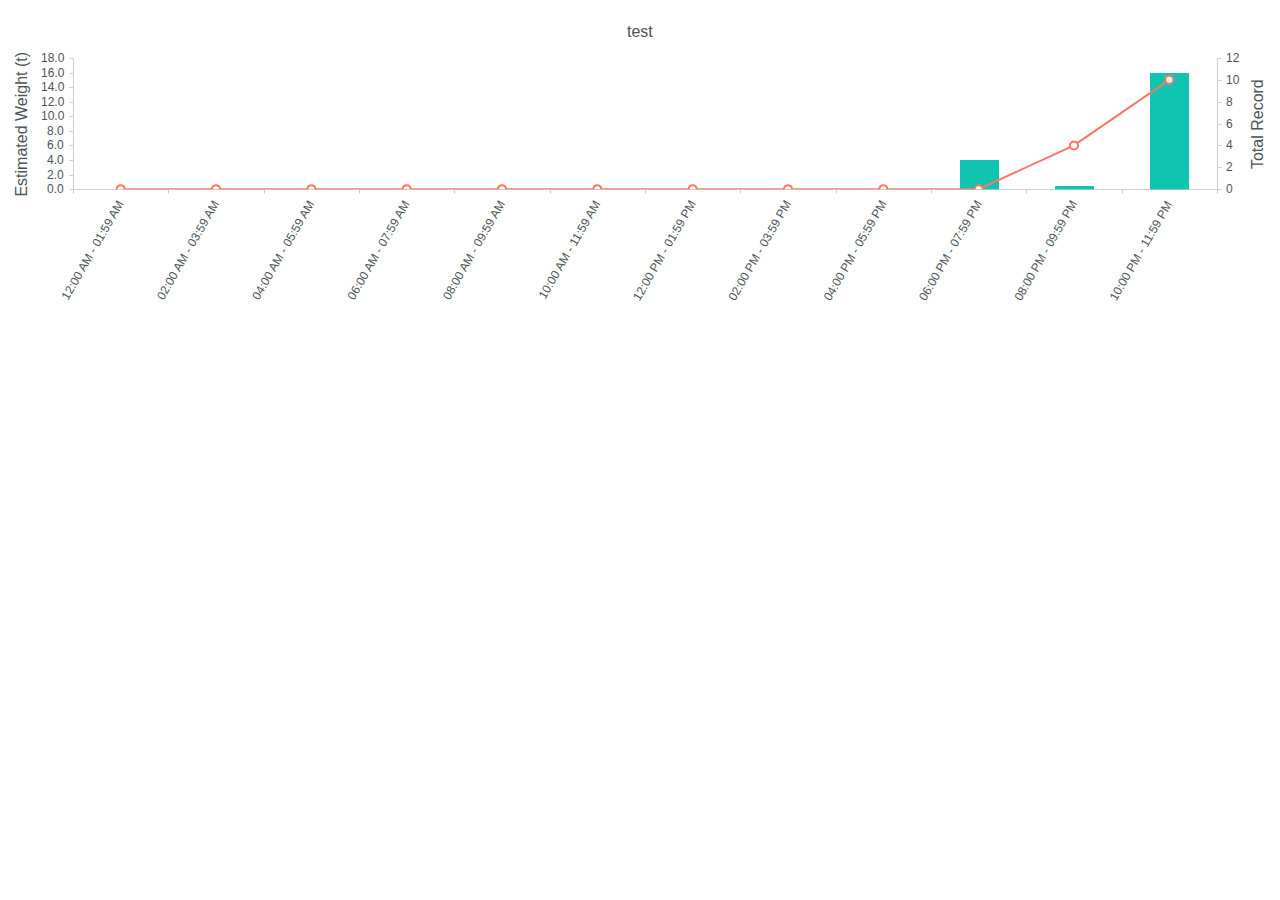
<file: index.html>
<!DOCTYPE html>
<html>
<head>
    <meta charset="utf-8"/>
    <title>Kendo Chart Sandbox</title>
	
    <script src="https://code.jquery.com/jquery-1.12.4.min.js"></script>
	<script src="angular.min.js"></script>	
    <link rel="stylesheet" href="kendo.dataviz.min.css"/>
    <script src="kendo.custom.min.js"></script>
	
	</head>
<body>


<div ng-app="myApp" ng-controller="myCtrl">
  <div>
	<div kendo-chart k-theme="'flat'" 
	k-options="chart.content.option" 
	k-rebind="chart.content.option"
	 class="qc-widget-chart-height" style="height: 300px;"></div>
</div>
  
</div>

</body>


<script>
var app = angular.module('myApp', ["kendo.directives"]);
app.controller('myCtrl', function($scope) {

  $scope.chart = {
		id: "qcEvacuationActivityTimeFromPlatform", title: "xx", content: {}
	};

		const results = [{
	"TimeRange": "12:00 AM - 01:59 AM",
	"Record": 0.0,
	"EstimatedWeight": 0.0
	},
	{
	"TimeRange": "02:00 AM - 03:59 AM",
	"Record": 0.0,
	"EstimatedWeight": 0.0
	},
	{
	"TimeRange": "04:00 AM - 05:59 AM",
	"Record": 0.0,
	"EstimatedWeight": 0.0
	},
	{
	"TimeRange": "06:00 AM - 07:59 AM",
	"Record": 0.0,
	"EstimatedWeight": 0.0
	},
	{
	"TimeRange": "08:00 AM - 09:59 AM",
	"Record": 0.0,
	"EstimatedWeight": 0.0
	},
	{
	"TimeRange": "10:00 AM - 11:59 AM",
	"Record": 0.0,
	"EstimatedWeight": 0.0
	},
	{
	"TimeRange": "12:00 PM - 01:59 PM",
	"Record": 0.0,
	"EstimatedWeight": 0.0
	},
	{
	"TimeRange": "02:00 PM - 03:59 PM",
	"Record": 0.0,
	"EstimatedWeight": 0.0
	},
	{
	"TimeRange": "04:00 PM - 05:59 PM",
	"Record": 0.0,
	"EstimatedWeight": 0.0
	},
	{
	"TimeRange": "06:00 PM - 07:59 PM",
	"Record": 0.0,
	"EstimatedWeight": 4.01
	},
	{
	"TimeRange": "08:00 PM - 09:59 PM",
	"Record": 4.0,
	"EstimatedWeight": 0.386316
	},
	{
	"TimeRange": "10:00 PM - 11:59 PM",
	"Record": 10.0,
	"EstimatedWeight": 16.0
	}];

const series = [
	{
		type: "column",
		field: "EstimatedWeight",
		categoryField: "TimeRange",
		axis: "ESTIMATEDWEIGHT",
		tooltip: {
			visible: true,
			template: (data) => {
				return `${data.category} (${kendo.format("{0:N1}", data.value)} (t))`
			}
		}
	},
	{
		type: "line",
		field: "Record",
		categoryField: "TimeRange",
		axis: "TOTALRECORD",
		tooltip: {
			visible: true,
			template: (data) => {
				return `${data.category} (${kendo.format("{0:N0}", data.value)} Records)`
			}
		}
}];

 $scope.chart.content.dataSource = new kendo.data.DataSource({
	data: results
});

var categories = results.map(a => a.TimeRange);
var maxEstimatedWeight = Math.max(...results.map(a => a.EstimatedWeight));
var maxRecord = Math.max(...results.map(a => a.Record));

   $scope.chart.content.option = {
	dataSource: $scope.chart.content.dataSource,
	series: series,
	title: {
		text: `test`
	},
	categoryAxis: {
		majorGridLines: {
			visible: false
		},
		labels: {
			rotation: -60
		},
		axisCrossingValues: [0, categories.length]
	},
	valueAxes: [
		{
			majorGridLines: {
				visible: false
			},
			name: "ESTIMATEDWEIGHT",
			title: { text: "Estimated Weight (t)" },
			labels: {
				format: "{0:N1}"
			},
			majorUnit: maxEstimatedWeight <= 0.5 ? 1 : undefined
		},
		{
			majorGridLines: {
				visible: false
			},
			name: "TOTALRECORD",
			title: { text: "Total Record" },
			labels: {
				format: "{0:N0}"
			},
			majorUnit: maxRecord < 5 ? 1 : undefined
		}
	],
};

});
</script>
</html>
</file>
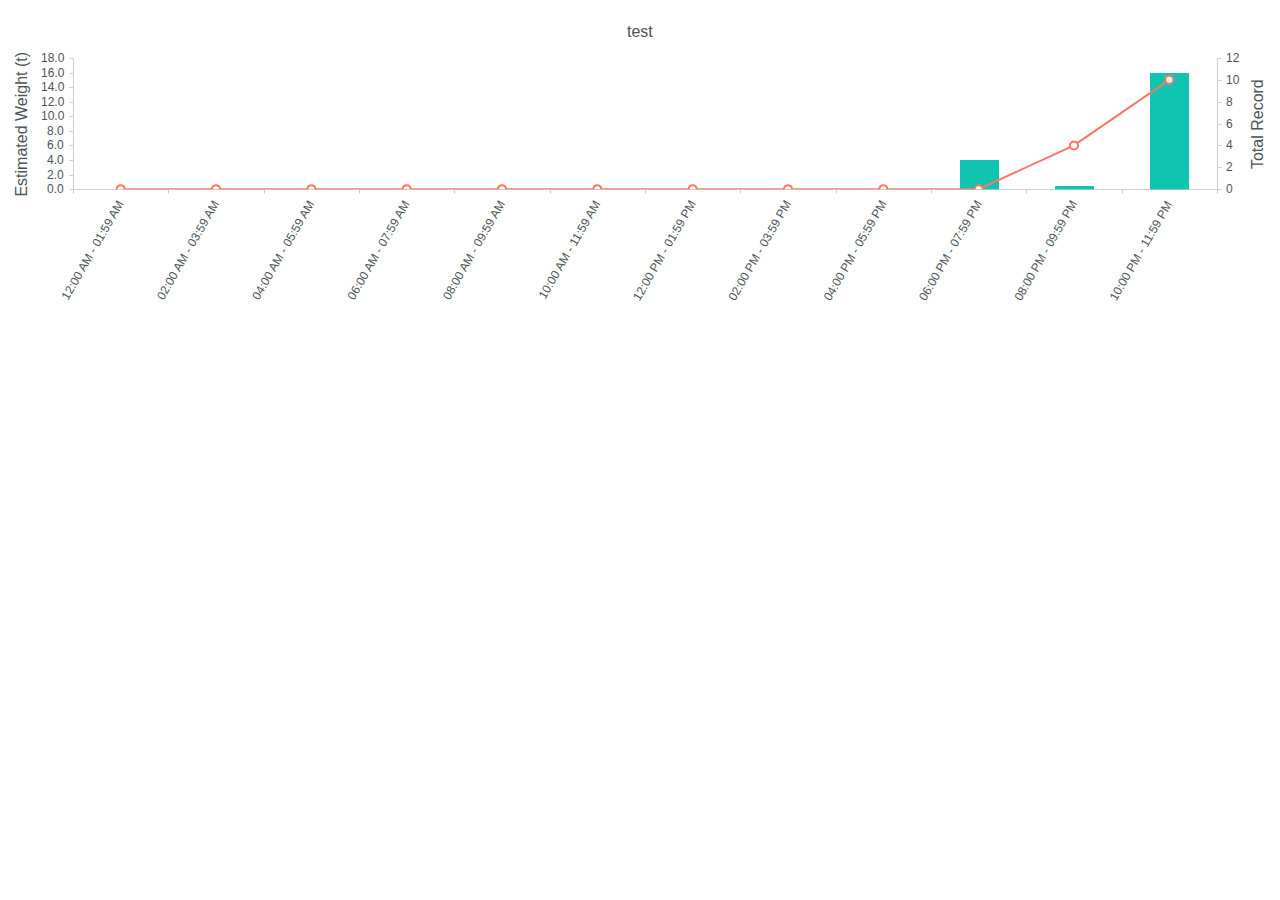
<file: Charts/index.html>
<!DOCTYPE html>
<html>
<head>
    <meta charset="utf-8"/>
    <title>Kendo Chart Sandbox</title>
	
    <script src="https://code.jquery.com/jquery-1.12.4.min.js"></script>
	<script src="../angular.min.js"></script>	
    <link rel="stylesheet" href="../kendo.dataviz.min.css"/>
    <script src="../kendo.custom.min.js"></script>
	
	</head>
<body>


<div ng-app="myApp" ng-controller="myCtrl">
  <div>
	<div kendo-chart k-theme="'flat'" 
	k-options="chart.content.option" 
	k-rebind="chart.content.option"
	 class="qc-widget-chart-height" style="height: 300px;"></div>
</div>
  
</div>

</body>


<script>
var app = angular.module('myApp', ["kendo.directives"]);
app.controller('myCtrl', function($scope) {

  $scope.chart = {
		id: "qcEvacuationActivityTimeFromPlatform", title: "xx", content: {}
	};

const results = [{
	"TimeRange": "12:00 AM - 01:59 AM",
	"Record": 0.0,
	"EstimatedWeight": 0.0
	},
	{
	"TimeRange": "02:00 AM - 03:59 AM",
	"Record": 0.0,
	"EstimatedWeight": 0.0
	},
	{
	"TimeRange": "04:00 AM - 05:59 AM",
	"Record": 0.0,
	"EstimatedWeight": 0.0
	},
	{
	"TimeRange": "06:00 AM - 07:59 AM",
	"Record": 0.0,
	"EstimatedWeight": 0.0
	},
	{
	"TimeRange": "08:00 AM - 09:59 AM",
	"Record": 0.0,
	"EstimatedWeight": 0.0
	},
	{
	"TimeRange": "10:00 AM - 11:59 AM",
	"Record": 0.0,
	"EstimatedWeight": 0.0
	},
	{
	"TimeRange": "12:00 PM - 01:59 PM",
	"Record": 0.0,
	"EstimatedWeight": 0.0
	},
	{
	"TimeRange": "02:00 PM - 03:59 PM",
	"Record": 0.0,
	"EstimatedWeight": 0.0
	},
	{
	"TimeRange": "04:00 PM - 05:59 PM",
	"Record": 0.0,
	"EstimatedWeight": 0.0
	},
	{
	"TimeRange": "06:00 PM - 07:59 PM",
	"Record": 0.0,
	"EstimatedWeight": 4.01
	},
	{
	"TimeRange": "08:00 PM - 09:59 PM",
	"Record": 4.0,
	"EstimatedWeight": 0.386316
	},
	{
	"TimeRange": "10:00 PM - 11:59 PM",
	"Record": 10.0,
	"EstimatedWeight": 16.0
	}];

const series = [
	{
		type: "column",
		field: "EstimatedWeight",
		categoryField: "TimeRange",
		axis: "ESTIMATEDWEIGHT",
		tooltip: {
			visible: true,
			template: (data) => {
				return `${data.category} (${kendo.format("{0:N1}", data.value)} (t))`
			}
		}
	},
	{
		type: "line",
		field: "Record",
		categoryField: "TimeRange",
		axis: "TOTALRECORD",
		tooltip: {
			visible: true,
			template: (data) => {
				return `${data.category} (${kendo.format("{0:N0}", data.value)} Records)`
			}
		}
}];

 $scope.chart.content.dataSource = new kendo.data.DataSource({
	data: results
});

const categories = results.map(a => a.TimeRange);
const maxEstimatedWeight = Math.max(...results.map(a => a.EstimatedWeight));
const maxRecord = Math.max(...results.map(a => a.Record));

$scope.chart.content.option = {
	dataSource: $scope.chart.content.dataSource,
	series: series,
	title: {
		text: `test`
	},
	categoryAxis: {
		majorGridLines: {
			visible: false
		},
		labels: {
			rotation: -60
		},
		axisCrossingValues: [0, categories.length]
	},
	valueAxes: [
		{
			majorGridLines: {
				visible: false
			},
			name: "ESTIMATEDWEIGHT",
			title: { text: "Estimated Weight (t)" },
			labels: {
				format: "{0:N1}"
			},
			majorUnit: maxEstimatedWeight <= 0.5 ? 1 : undefined
		},
		{
			majorGridLines: {
				visible: false
			},
			name: "TOTALRECORD",
			title: { text: "Total Record" },
			labels: {
				format: "{0:N0}"
			},
			majorUnit: maxRecord < 5 ? 1 : undefined
		}
	],
};

});
</script>
</html>
</file>
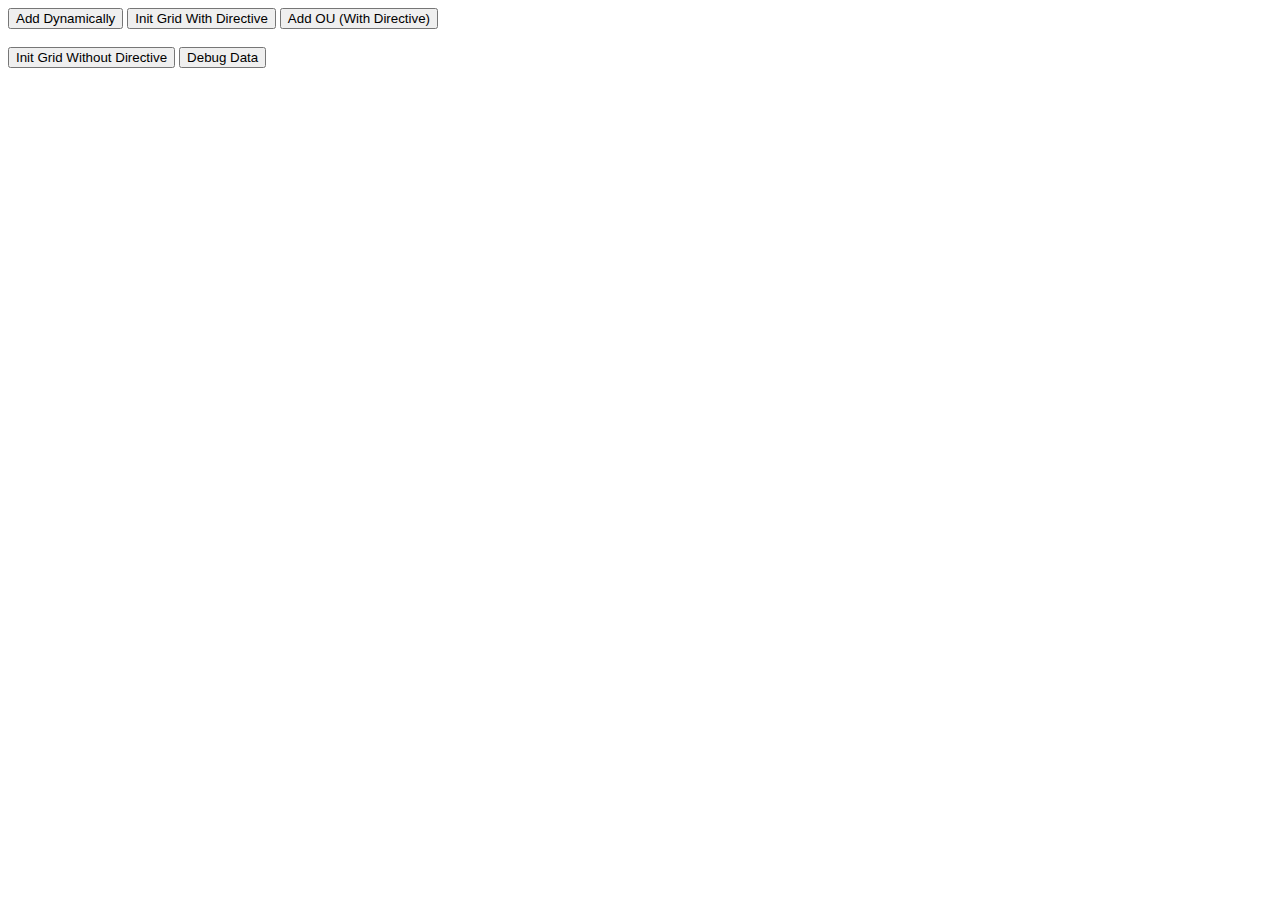
<file: Grids/grid-lock.html>
<!DOCTYPE html>
<html>
<head>
    <meta charset="utf-8"/>
    <title>Kendo Chart Sandbox</title>
	
    <script src="https://code.jquery.com/jquery-1.12.4.min.js"></script>
	<script src="../angular.min.js"></script>	
    <link rel="stylesheet" href="../kendo.dataviz.min.css"/>
	<link rel="stylesheet" href="../kendo.default.min.css"/>
	<link rel="stylesheet" href="../kendo.bootstrap.min.css"/>
	<link rel="stylesheet" href="../kendo.common.min.css"/>
    <script src="../kendo.custom.min.js"></script>
	
	</head>
<body>


<div ng-app="myApp" ng-controller="myCtrl">

  <button ng-click="add()">Add Dynamically</button>
  <button ng-click="initGridWithDirective()">Init Grid With Directive</button>
  <button ng-click="addOU()">Add OU (With Directive)</button>
  <br/>
  <br/>
   <button ng-click="initGridWithoutDirective()">Init Grid Without Directive</button>
   <button ng-click="debugData()">Debug Data</button>
  <div class="test"></div>
  
  
  <div kendo-grid="myGrid" options="kOpt" k-rebind="kOpt"></div>
  
</div>
  
</div>

</body>


<script>
var app = angular.module('myApp', ["kendo.directives"]);
app.directive('mapTableContentKeyValue', function() { 
  return {
    restrict: 'A',
    transclude: true,
    scope: { contents: '=mapTableContentKeyValue' },
    template: '<div kendo-grid options="kOpt" k-rebind="kOpt"></div>',
    controller: function($scope)
    {
	  const columns = [
			{headerTemplate: "", field: "type", width: 150},
			{title: "Value", width: 250, template: (dataItem) => dataItem.value }
		]
	  const dataSource = Object.keys($scope.contents).map(a => ({	"type" : a,	"value" : $scope.contents[a]}));
	  $scope.kOpt = {columns,dataSource};
    }
  };
});

app.directive('mapTableContentBasic', function () {
    return {
        restrict: 'A',
        transclude: true,
        scope: { contents: '=mapTableContentBasic'},
        template: '<div kendo-grid options="kOpt" k-rebind="kOpt"></div>',
        controller: function ($scope) {
            if (!Boolean($scope.contents)) return;
			
			$scope.$watch('contents', function(newValue, oldValue) {
				if(newValue){
					const columns = $scope.contents.columns;
					const dataSource = $scope.contents.dataSource;
					$scope.kOpt = { columns, dataSource };
				}
			});
        }
    };
});

app.controller('myCtrl', function($scope, $compile) {

	 $scope.mainGridOptions = {
		columns: [
			{ locked: true, field: "module", lockable: false, width:250 },
			{ field:"buffer", visible: false},
			{ field: "ou", 
			headerTemplate: (dataItem) => {console.log(dataItem);`<div>${dataItem.ou}<br/><input type="checkbox"></div>`;}, 
			width: 100,
				template: (dataItem) => `${dataItem.ou}<input type="checkbox">`}
		  ],
	  dataSource: [
		  { module: "Attendance", ou: "A" },
		  { module: "Harvesting", ou: "B" },
		  { module: "Collection", ou: "C" },
		  { module: "Evacuation", ou: "D" }
	  ]
	};

	$scope.add = () => {
		$scope.objKeyValue = {};
		$scope.objKeyValue["Type"] = "Infield";
		$scope.objKeyValue["Date"] = "2022-03-01";
		$scope.objKeyValue["Created Time"] = "2022-03-01";
		$scope.objKeyValue["Gang"] = "g1";
		$scope.objKeyValue["Har"] = "h1";
		$scope.objKeyValue["Blo"] = "b1";
		$scope.objKeyValue["Chit"] = "c1";
		$scope.objKeyValue["Bunches"] = "b1";
		$scope.objKeyValue["Ch1"] = "cc";
		$scope.objKeyValue["Evacuated On"] = "zz";
		$scope.objKeyValue["Evacuated By (Planning)"] = "ee";
		$scope.objKeyValue["Vehicle Reg No. (Planning)"] = "ww";
		
		
		const html = `<div map-table-content-key-value="objKeyValue"></div>`;
		const result = $compile(html)($scope);
		$(".test").html(result);

	}
	
	$scope.initGridWithDirective = () => {
		const columns = [
			{headerTemplate: () => "Modules", field: "type", width: 150},
			{headerTemplate: () => "OU1", title: "Value", width: 250, template: (dataItem) => dataItem.value }
		];
		const dataSource = [
		
		]
		$scope.gridData = {columns, dataSource};
		const html = `<div map-table-content-basic="gridData"></div>`;
		const result = $compile(html)($scope);
		$(".test").html(result);
	}
	
	$scope.initGridWithDirective = () => {
		const columns = [
			{headerTemplate: () => "Modules", field: "type", width: 150},
			{headerTemplate: () => "OU1", title: "Value", width: 250, template: (dataItem) => dataItem.value }
		];
		const dataSource = [
		
		]
		$scope.gridData = {columns, dataSource};
		const html = `<div map-table-content-basic="gridData"></div>`;
		const result = $compile(html)($scope);
		$(".test").html(result);
	}
	
	$scope.addOU = () => {
		const columns = [
			{headerTemplate: () => "Modules", field: "type", width: 50},
			{headerTemplate: () => "OU1", title: "Value", width: 100, template: (dataItem) => dataItem.value },
			{headerTemplate: () => "OU2", title: "Value", width: 100, template: (dataItem) => dataItem.value }
		];
		const dataSource = [
		
		]
		console.log(columns);
		$scope.gridData = {columns, dataSource};
	}
	
	//=========================================================================================//
	/*
	*	Default: 
	*	- Data stored in this way: [{ou:"OU1", value:1}, {ou:"OU2", value:2}]
	*	Dynamic column:
	*	- Data stored in this way: [{module: "Attd", OU1: value1, OU2: value2}, {module:"Har", OU1: value1, OU2: value2}]
	*	- Since OU could be not easily handle-able string, so it is better to use KEY
	*/
	$scope.onChangeCheckbox = (e, OUKey) => {
		//select row
        //$scope.myGrid.select($(e.target).closest("tr"));

	    const dataKey = `OU${OUKey}`
		const isChecked = e.currentTarget.checked;
        const selectedItem = $scope.myGrid.dataItem($(e.target).closest("tr"));
        selectedItem[dataKey] = isChecked;
        console.log(selectedItem);
	}
	$scope.debugData = () => {
		console.log($scope.kOpt.dataSource);
	}
	$scope.initGridWithoutDirective = () => {
		const ouData = [getRandomOU(), getRandomOU(), getRandomOU()];
		const baseColumn = [{headerTemplate: () => "Modules", field: "module", width: 100, locked: true}]
		const moreColumns = ouData.map(a => ({headerTemplate: () => a.ou, 
			template: (dataItem) => {
				const checked = dataItem[`OU${a.localOUKey}`] ? "checked=checked" : "";
				return `<input type="checkbox" ${checked} ng-click="onChangeCheckbox($event, ${a.localOUKey})">`;
			}
			
		}));
		const columns = [...baseColumn, {title: "Operating Unit", headerAttributes: {
                        style: "text-align: center"
                    }, columns: [...moreColumns]}];
		
		const attendanceRow = getRowByModule("Attendance");
		const harvestingRow = getRowByModule("Harvesting");
		const evacuationRow = getRowByModule("Evacuation");

		$scope.kOpt = {columns, dataSource: { data: [attendanceRow, harvestingRow, evacuationRow]},
 			selectable: 'single, row',
            sortable: true,
            scrollable: true,
            navigatable: true,
            resizable: true,
            filterable: true,
            
            dataBound: function () {
            	console.log(this.columns);
                const columnsToAutoFit = this.columns.filter(a => a.columns?.length)
                		.map(a => a.columns)
                		.flat();
                columnsToAutoFit.forEach(a => this.autoFitColumn(a));
                
            }

		};
		console.log($scope.kOpt);

		function getRowByModule(_module){
			const result = ouData.map(a => {
				const p = {};
				const ouKey = `OU${a.localOUKey}`;
				p[ouKey] = a[_module];
				return p;
			}).reduce((result, currentObject) => {
				for(const key in currentObject){
					result[key] = currentObject[key];
				}
				return result;
			}, {module: _module});
			return {...result};
		}
	}

	let ouKey = 1;
	function getRandomOU() {
		const ou = getOU(5);
		const localOUKey = ouKey++;
		const Attendance = true;//Math.random() < 0.5;
		const Harvesting = Math.random() < 0.5;
		const Evacuation = Math.random() < 0.5;
		return {ou, localOUKey, Attendance, Harvesting, Evacuation }
	};
	
	function getOU(length) {
		let result           = '';
		const characters       = 'ABCDE123';
		const charactersLength = characters.length;
		for ( let i = 0; i < length; i++ ) {
		  result += characters.charAt(Math.floor(Math.random() * charactersLength));
	   }
	   return result;
	}
});
</script>
</html>
</file>
<file: kendo.dataviz.min.css>
﻿/*
* Kendo UI Complete v2014.1.318 (http://kendoui.com)
* Copyright 2014 Telerik AD. All rights reserved.
*
* Kendo UI commercial licenses may be obtained at
* http://www.telerik.com/purchase/license-agreement/kendo-ui-complete
* If you do not own a commercial license, this file shall be governed by the trial license terms.
*/
.k-chart,.k-gauge,.k-sparkline,.k-stockchart{-webkit-touch-callout:none;-webkit-tap-highlight-color:rgba(0,0,0,0)}div.k-chart,div.k-gauge,span.k-sparkline,.k-stockchart{background-color:transparent}.k-gauge{text-align:left;position:relative}.k-baseline-marker{zoom:1;*display:inline}.k-chart .k-tooltip,.k-sparkline .k-tooltip,.k-stockchart .k-tooltip{-moz-border-radius:4px;-webkit-border-radius:4px;border-radius:4px;padding:6px;white-space:nowrap;z-index:1000;line-height:normal;background-repeat:repeat-x;background-position:0 0;background-image:url([data-uri]);color:#fff}.k-chart .k-tooltip-inverse,.k-sparkline .k-tooltip-inverse,.k-stockchart .k-tooltip-inverse{color:#000}.k-chart .k-tooltip table,.k-sparkline .k-tooltip table,.k-stockchart .k-tooltip table{border-spacing:0;border-collapse:collapse}.k-chart .k-tooltip th,.k-sparkline .k-tooltip th,.k-stockchart .k-tooltip th{width:auto;text-align:center;padding:1px}.k-chart .k-tooltip td,.k-sparkline .k-tooltip td,.k-stockchart .k-tooltip td{width:auto;text-align:left;padding:.1em .2em}.k-selector{position:absolute;-webkit-transform:translateZ(0)}.k-selection{position:absolute;border-width:1px;border-style:solid;border-color:#d2d2d2;border-bottom:0;height:100%}.k-selection-bg{position:absolute;width:100%;height:100%;background-color:#fff;background-color:rgba(255,255,255,0.01);filter:alpha(opacity=1)}.k-handle{background:#d2d2d2;width:7px;height:26px;cursor:e-resize;z-index:1;-moz-border-radius:6px;-webkit-border-radius:6px;border-radius:6px;position:absolute}.k-handle div{width:100%;height:100%;background-color:transparent}.k-leftHandle{left:-4px}.k-rightHandle{right:-4px}.k-leftHandle div{margin:-20px 0 0 -15px;padding:40px 30px 0 0}.k-rightHandle div{margin:-20px 0 0 -15px;padding:40px 0 0 30px}.k-mask{position:absolute;height:100%;background-color:#fff;filter:alpha(opacity=80);-moz-opacity:.80;opacity:.80}.k-border{background:#d2d2d2;width:1px;height:100%;position:absolute}.k-navigator-hint div{position:absolute}.k-navigator-hint .k-scroll{position:absolute;height:4px;-moz-border-radius:4px;-webkit-border-radius:4px;border-radius:4px;background:#d2d2d2}.k-navigator-hint .k-tooltip{margin-top:20px;min-width:160px;opacity:1;text-align:center;border:0;box-shadow:0 1px 2px rgba(0,0,0,0.5);background:#fff}.k-sparkline,.k-sparkline span{display:inline-block;*display:inline;zoom:1;vertical-align:top}.k-sparkline span{height:100%;width:100%}.k-map{height:600px}.k-map .km-scroll-wrapper{padding-bottom:0;-moz-user-select:none;-webkit-user-select:none;-ms-user-select:none}.k-map .km-scroll-wrapper,.k-map .km-scroll-container{position:absolute;width:100%;height:100%}.k-map .k-layer{position:absolute;left:0;top:0}.k-map .km-touch-scrollbar{display:none}.k-map .k-marker{position:absolute;width:28px;height:40px;margin:-40px 0 0 -14px;cursor:pointer}.k-map .k-marker-pin{background-position:0 0}.k-map .k-marker-pin-target{background-position:0 40px}@media only screen and (-webkit-min-device-pixel-ratio:2),only screen and (min-device-pixel-ratio:2){.k-map .k-marker{width:56px;height:80px;margin:-80px 0 0 -28px}.k-map .k-marker-pin-target{background-position:0 80px}}.k-map .k-pos-top{top:0}.k-map .k-pos-bottom{bottom:0}.k-map .k-pos-left{left:0}.k-map .k-pos-right{right:0}.k-map-controls{position:absolute}.k-map-controls.k-pos-left .k-widget:first-child{margin-right:0}.k-map-controls.k-pos-right .k-widget:first-child{margin-left:0}.k-navigator{width:50px;height:50px;margin:20px;border-radius:80px;position:relative;display:inline-block;vertical-align:middle}.k-ie7 .k-navigator{zoom:1;display:inline}.k-navigator>button{border-color:transparent;background:0}.k-ie7 .k-navigator>button{border-width:0;display:block}.k-ie7 .k-navigator>button>span{vertical-align:top;display:block}div.k-navigator>.k-button{margin:0;padding:0;line-height:10px;border-radius:16px;position:absolute;font-size:1px;line-height:1px}div.k-navigator .k-navigator-n{top:2px;left:50%;margin-left:-9px}div.k-navigator .k-navigator-e{right:2px;top:50%;margin-top:-9px}div.k-navigator .k-navigator-s{bottom:2px;left:50%;margin-left:-9px}div.k-navigator .k-navigator-w{left:2px;top:50%;margin-top:-9px}.k-ie7 div.k-navigator .k-navigator-n,.k-ie7 div.k-navigator .k-navigator-s{margin-left:-8px}.k-ie7 div.k-navigator .k-navigator-w,.k-ie7 div.k-navigator .k-navigator-e{margin-top:-8px}.k-map .k-attribution{background-color:rgba(255,255,255,0.8);font-size:10px;padding:2px 4px;z-index:1000}.k-zoom-control{margin:14px;vertical-align:middle}.k-button-wrap{border-radius:4px;display:inline-block}.k-ie7 .k-button-wrap{zoom:1;display:inline}.k-button-wrap .k-button{position:relative;font:bold 17px/1.18 monospace}.k-ie7 .k-button-wrap .k-button{margin:0}.k-buttons-horizontal :first-child{border-radius:4px 0 0 4px}.k-buttons-horizontal :first-child+.k-zoom-in{border-radius:0;margin-left:-1px}.k-buttons-horizontal .k-zoom-out{border-radius:0 4px 4px 0;margin-left:-1px}.k-button-wrap .k-button:hover{z-index:1}.k-buttons-vertical .k-button{display:block}.k-buttons-vertical :first-child{border-radius:4px 4px 0 0}.k-buttons-vertical .k-zoom-out{border-radius:0 0 4px 4px;margin-top:-1px}.k-zoom-text{margin:0;width:4.3em;vertical-align:top}.k-rtl .k-buttons-horizontal :first-child{border-radius:0 4px 4px 0}.k-rtl .k-buttons-horizontal :first-child+.k-zoom-in{border-radius:0;margin-left:0;margin-right:-1px}.k-rtl .k-buttons-horizontal .k-zoom-out{border-radius:4px 0 0 4px;margin-left:0;margin-right:-1px}.k-diagram{height:600px}.k-diagram .km-scroll-wrapper{width:100%;height:100%;position:relative}.k-diagram .km-scroll-wrapper{width:100%;height:100%;position:relative}.k-canvas-container{width:100%;height:100%}
</file>
